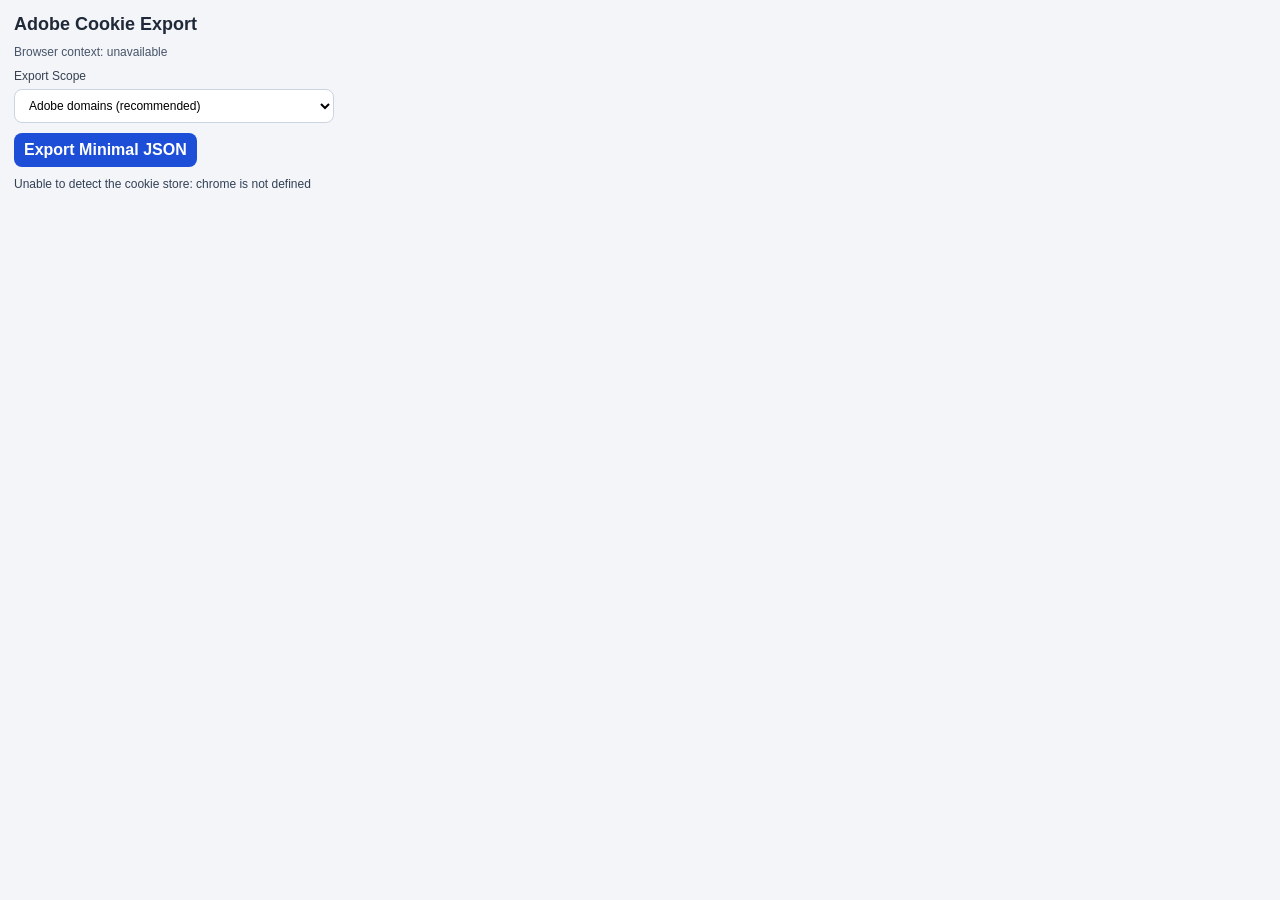
<file: browser-cookie-exporter/popup.html>
<!doctype html>
<html lang="zh-CN">
  <head>
    <meta charset="utf-8" />
    <meta name="viewport" content="width=device-width, initial-scale=1" />
    <title>Adobe Cookie Exporter</title>
    <link rel="stylesheet" href="popup.css" />
  </head>
  <body>
    <main class="app">
      <h1>Adobe Cookie Export</h1>
      <p id="contextText" class="context">Checking browser context...</p>

      <label class="field">
        <span>Export Scope</span>
        <select id="scopeSelect">
          <option value="adobe">Adobe domains (recommended)</option>
          <option value="current">Current site</option>
        </select>
      </label>

      <div class="actions">
        <button id="exportJsonBtn" type="button">Export Minimal JSON</button>
      </div>

      <section class="result">
        <p id="statusText" class="status">Ready to export.</p>
      </section>
    </main>

    <script src="popup.js"></script>
  </body>
</html>
</file>
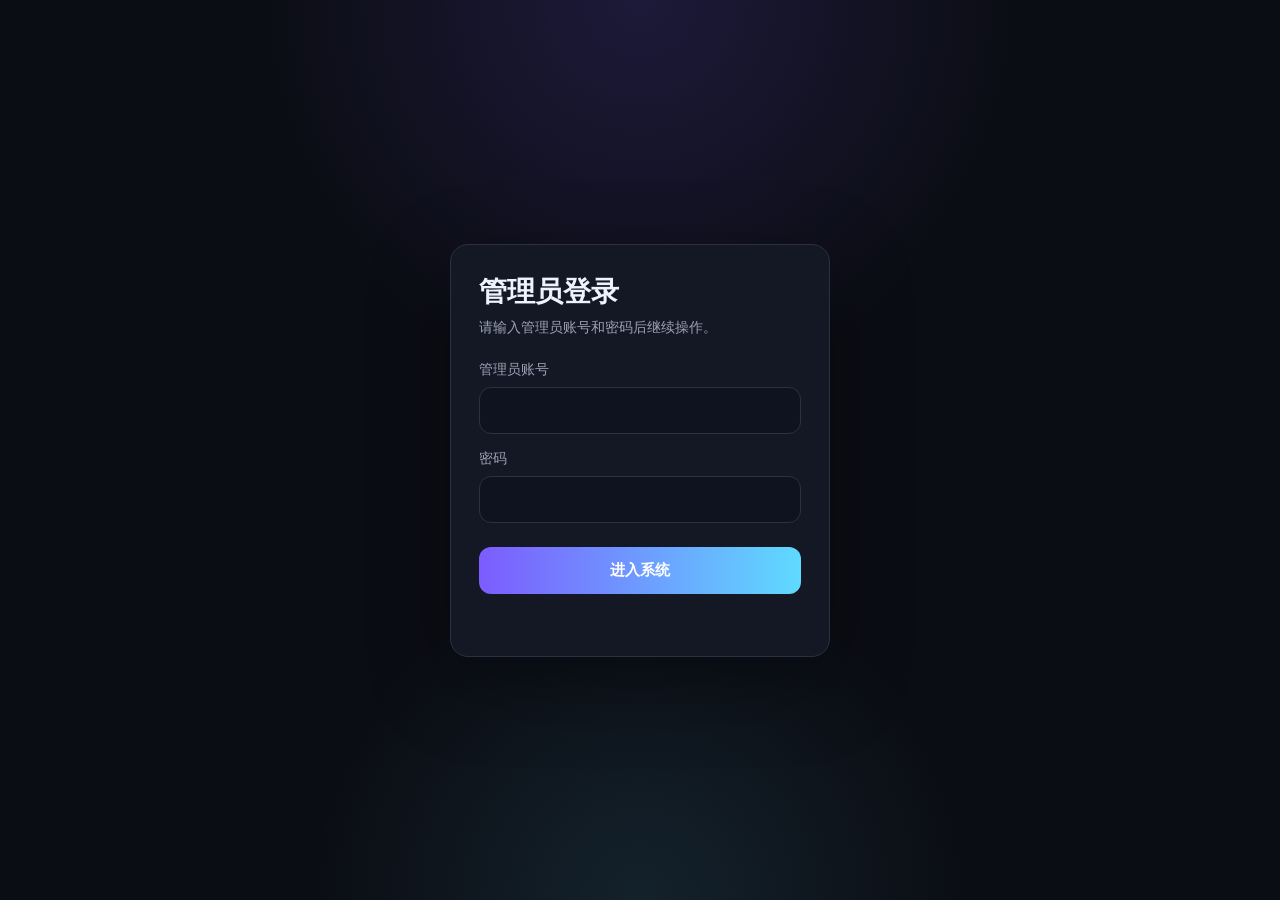
<file: static/login.html>
<!DOCTYPE html>
<html lang="zh-CN">
<head>
    <meta charset="UTF-8">
    <meta name="viewport" content="width=device-width, initial-scale=1.0">
    <title>管理员登录</title>
    <style>
        :root {
            color-scheme: dark;
            --bg: #0b0d14;
            --panel: #151925;
            --border: #2a3142;
            --text: #eef2ff;
            --muted: #99a2b5;
            --accent: #7c5cff;
            --accent-2: #5fdaff;
            --danger: #ff6b7a;
        }
        * { box-sizing: border-box; }
        body {
            margin: 0;
            min-height: 100vh;
            display: grid;
            place-items: center;
            background:
                radial-gradient(circle at top, rgba(124, 92, 255, 0.16), transparent 35%),
                radial-gradient(circle at bottom, rgba(95, 218, 255, 0.10), transparent 30%),
                var(--bg);
            color: var(--text);
            font-family: "Segoe UI", "PingFang SC", "Microsoft YaHei", sans-serif;
        }
        .panel {
            width: min(92vw, 380px);
            padding: 28px;
            border: 1px solid var(--border);
            border-radius: 18px;
            background: rgba(21, 25, 37, 0.92);
            box-shadow: 0 24px 80px rgba(0, 0, 0, 0.35);
        }
        h1 {
            margin: 0 0 8px;
            font-size: 28px;
        }
        p {
            margin: 0 0 24px;
            color: var(--muted);
            font-size: 14px;
        }
        .field {
            margin-bottom: 16px;
        }
        label {
            display: block;
            margin-bottom: 8px;
            font-size: 14px;
            color: var(--muted);
        }
        input {
            width: 100%;
            border: 1px solid var(--border);
            border-radius: 12px;
            background: #0f1320;
            color: var(--text);
            padding: 14px 14px;
            font-size: 15px;
            outline: none;
        }
        input:focus {
            border-color: var(--accent);
            box-shadow: 0 0 0 3px rgba(124, 92, 255, 0.18);
        }
        button {
            width: 100%;
            margin-top: 8px;
            padding: 14px 16px;
            border: 0;
            border-radius: 12px;
            color: white;
            background: linear-gradient(90deg, var(--accent), var(--accent-2));
            font-size: 15px;
            font-weight: 600;
            cursor: pointer;
        }
        button:disabled {
            opacity: 0.7;
            cursor: wait;
        }
        .error {
            min-height: 20px;
            margin-top: 14px;
            color: var(--danger);
            font-size: 13px;
        }
    </style>
</head>
<body>
    <form class="panel" id="login-form">
        <h1>管理员登录</h1>
        <p>请输入管理员账号和密码后继续操作。</p>
        <div class="field">
            <label for="username">管理员账号</label>
            <input id="username" name="username" type="text" autocomplete="username" required>
        </div>
        <div class="field">
            <label for="password">密码</label>
            <input id="password" name="password" type="password" autocomplete="current-password" required>
        </div>
        <button type="submit" id="submit-btn">进入系统</button>
        <div class="error" id="error-msg"></div>
    </form>

    <script>
        const form = document.getElementById("login-form");
        const submitBtn = document.getElementById("submit-btn");
        const errorMsg = document.getElementById("error-msg");

        form.addEventListener("submit", async (event) => {
            event.preventDefault();
            errorMsg.textContent = "";
            submitBtn.disabled = true;
            submitBtn.textContent = "登录中...";

            const payload = {
                username: document.getElementById("username").value.trim(),
                password: document.getElementById("password").value
            };

            try {
                const response = await fetch("/api/login", {
                    method: "POST",
                    headers: { "Content-Type": "application/json" },
                    body: JSON.stringify(payload)
                });
                const data = await response.json().catch(() => ({}));
                if (!response.ok) {
                    throw new Error(data.message || "登录失败");
                }
                window.location.href = "/";
            } catch (error) {
                errorMsg.textContent = error.message || "登录失败";
                submitBtn.disabled = false;
                submitBtn.textContent = "进入系统";
            }
        });
    </script>
</body>
</html>
</file>
<file: browser-cookie-exporter/popup.css>
:root {
  color-scheme: light;
  font-family: "Segoe UI", "PingFang SC", "Microsoft YaHei", sans-serif;
}

body {
  margin: 0;
  background: #f3f5f8;
}

.app {
  width: 320px;
  padding: 14px;
  display: grid;
  gap: 10px;
}

h1 {
  margin: 0;
  font-size: 18px;
  color: #1f2937;
}

.context {
  margin: 0;
  font-size: 12px;
  color: #475569;
}

.field {
  display: grid;
  gap: 6px;
  font-size: 12px;
  color: #374151;
}

select,
button {
  font: inherit;
}

select {
  border: 1px solid #cbd5e1;
  border-radius: 8px;
  padding: 8px 10px;
  background: #ffffff;
}

.actions {
  display: flex;
  gap: 8px;
}

button {
  border: 0;
  border-radius: 8px;
  padding: 8px 10px;
  cursor: pointer;
  background: #1d4ed8;
  color: #ffffff;
  font-weight: 600;
}

.result {
  display: grid;
  gap: 6px;
}

.status {
  margin: 0;
  font-size: 12px;
  color: #334155;
}
</file>
